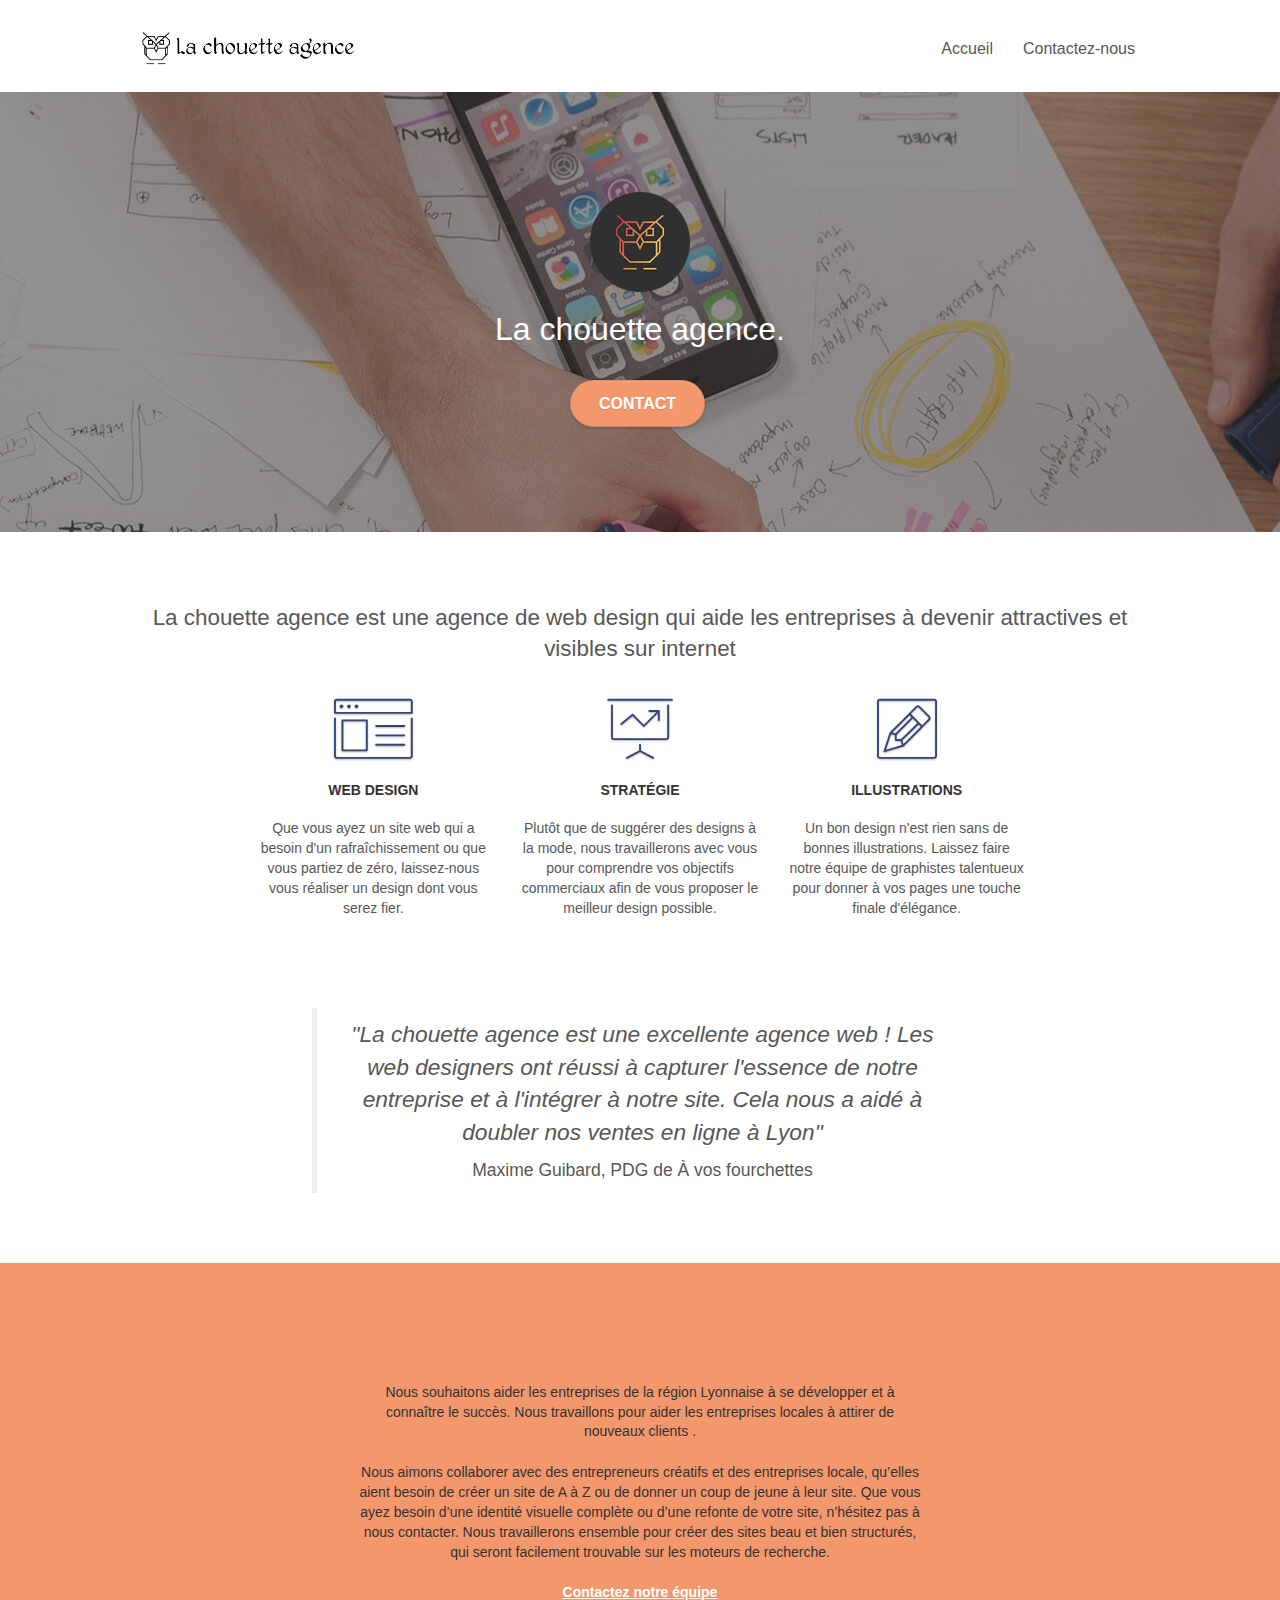
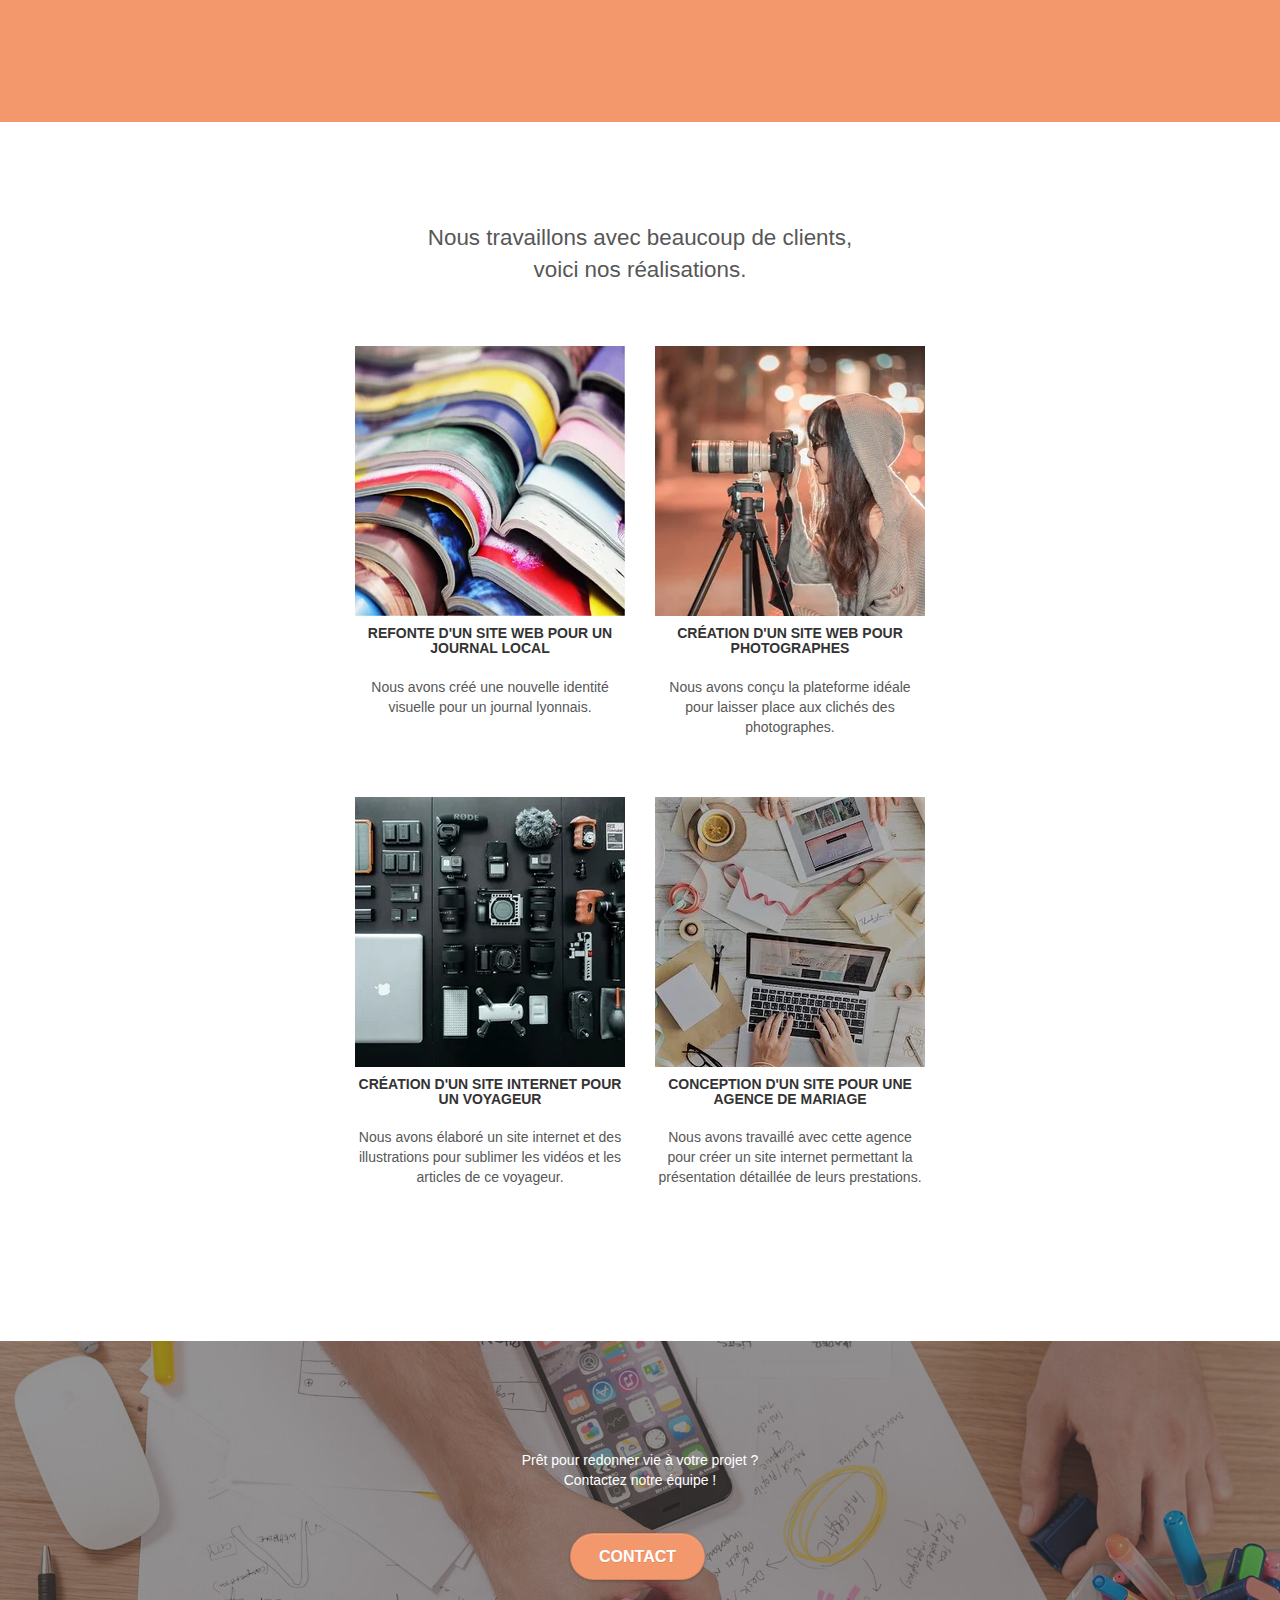
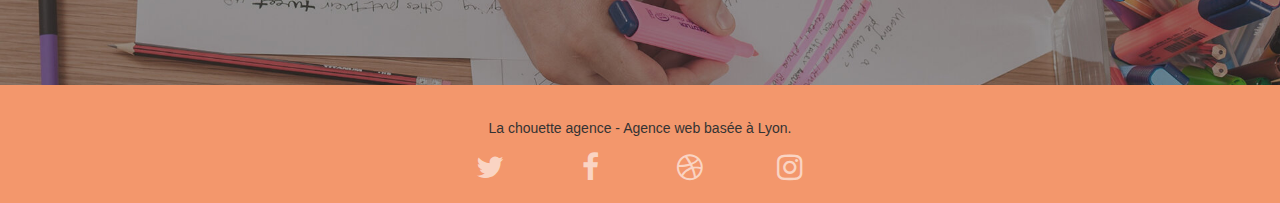
<file: index.html>
<!doctype html>
<html lang="fr">
<head>
	<meta charset="utf-8">
	
	<title>La Chouette Agence - Entreprise de webdesign à Lyon</title> 

	<meta name="robots" content="index, follow">
    <meta name="description" content="Entreprise de webdesign située à Lyon, la Chouette Agence est là pour vous aider à réalise le design de votre site web">
	<meta name="viewport" content="width=device-width, initial-scale=1.0, viewport-fit=cover">
	
	<link rel="canonical" href="https://edouardliron.github.io/la_chouette_agence_SEO" />
    <link rel="shortcut icon" type="image/png" href="favicon.png">
    
	<link rel="stylesheet" type="text/css" href="./css/bootstrap.min.css">
	<link rel="stylesheet" type="text/css" href="style.css">
	<link rel="stylesheet" type="text/css" href="./css/font-awesome.min.css">
	<link rel="stylesheet" type="text/css" href="./css/et-line.min.css">

	<!--Liens de réseaux de sociaux exemple avec Facebook-->
	<meta property="og:title" content="La Chouette Agence - Entreprise de webdesign à Lyon" />
	<meta property="og:url" content="https://edouardliron.github.io/la_chouette_agence_SEO/index.html" />
	<meta property="og:image" content="img/la-chouette-agence.png" />
	<meta property="og:description" content="Entreprise de webdesign située à Lyon, la Chouette Agence est là pour vous aider à réalise le design de votre site web" />
	<meta property="og:site_name" content="La Chouette Agence" />
	<meta property="og:type" content="website" />
	
    
	<script src="./js/jquery-2.1.0.min.js" defer></script>
	<script src="./js/bootstrap.min.js" defer></script>
	<script src="./js/blocs.min.js" defer></script>
	<script src="./js/jquery.touchSwipe.min.js" defer></script>
	<script src="./js/gmaps.min.js" defer></script>

<!-- Analytics -->
<!-- Analytics END -->
</head>
<body>
<!-- Principal conteneur -->
<div class="page-container">  
<!-- bloc-0 -->
<header class="bloc bgc-white l-bloc " id="bloc-0">
	<div class="container bloc-sm">
		<nav class="navbar row">
			<div class="navbar-header">
				  <a class="navbar-brand" href="index.html"><img src="img/la-chouette-agence.png" title="La Chouette Agence - Entreprise de webdesign à Lyon" height="40" /></a>
				<button id="nav-toggle" type="button" class="ui-navbar-toggle navbar-toggle" data-toggle="collapse" data-target=".navbar-1">
					<span class="sr-only">Toggle navigation</span><span class="icon-bar"></span><span class="icon-bar"></span><span class="icon-bar"></span>
				</button>
			</div>
			<div class="collapse navbar-collapse navbar-1 special-dropdown-nav">
				<ul class="site-navigation nav navbar-nav">
					<li>
						<a href="index.html" title="Accueil de la chouette agence">Accueil</a>
					</li>
					<li>
						<a href="contact-webdesign.html" title="Formulaire de contact de la chouette agence">Contactez-nous</a>
					</li>
				</ul>
			</div>
		</nav>
	</div>
</header>
<!-- bloc-0 END -->
<!-- bloc-1-presentation -->
<nav class="bloc bgc-dark-slate-blue bg-banniere d-bloc bg-t-edge bloc-bg-texture texture-paper b-parallax" id="bloc-1-hero">
	<div class="container bloc-lg">
		<div class="row tight-width-whitespace">
			<div class="col-sm-12">
				<img src="img/logo.png" class="center-block image-resize-mode" width="100" title="La chouette agence logo" />
				<h1 class="text-center hero-bloc-text tc-white ">
					La chouette agence.
				</h1>
				<div class="text-center">
					<a href="contact-webdesign.html" class="btn btn-lg btn-clean btn-rd cta-hero btn-atomic-tangerine" title="Formulaire de contact de la chouette agence" id="cta-hero">Contact</a>
				</div>
			</div>
		</div>
	</div>
</nav>
<!-- bloc-1-presentation END -->
<!-- bloc-2-services -->
<main class="bloc bgc-white l-bloc" id="bloc-2-services">
	<div class="container bloc-md">
		<section class="row">
			<div class="col-sm-12 text-center">
				<h2 class="text-picture">La chouette agence est une agence de web design qui aide les entreprises à devenir attractives et visibles sur internet</h2>
			</div>
		</section>
		<section class="row voffset-lg med-width-whitespace">
			<div class="col-sm-4">
				<div class="text-center">
					<span class="et-icon-browser sm-shadow icon-dark-slate-blue icons icon-lg"></span>
				</div>
				<h3 class="mg-md text-center">
					Web design
				</h3>
				<p class="text-center ">
					Que vous ayez un site web qui a besoin d'un rafraîchissement ou que vous partiez de zéro, laissez-nous vous réaliser un design dont vous serez fier.
				</p>
			</div>
			<div class="col-sm-4">
				<div class="text-center">
					<span class="et-icon-presentation sm-shadow icon-dark-slate-blue icons icon-lg"></span>
				</div>
				<h3 class="mg-md text-center">
					Stratégie
				</h3>
				<p class="text-center ">
					Plutôt que de suggérer des designs à la mode, nous travaillerons avec vous pour comprendre vos objectifs commerciaux afin de vous proposer le meilleur design possible.<br>
				</p>
			</div>
			<div class="col-sm-4">
				<div class="text-center">
					<span class="et-icon-edit sm-shadow icon-dark-slate-blue icons icon-lg"></span>
				</div>
				<h3 class="mg-md text-center">
					Illustrations
				</h3>
				<p class="text-center">
					Un bon design n'est rien sans de bonnes illustrations. Laissez faire notre équipe de graphistes talentueux pour donner à vos pages une touche finale d'élégance.
				</p>
			</div>
		</section>
		<div class="row voffset-lg voffset">
			<div class="col-xs-12 col-md-8 col-md-offset-2 text-center">
					<blockquote>
						<p class="citation">"La chouette agence est une excellente agence web ! Les web designers ont réussi à capturer l'essence de notre entreprise et à l'intégrer à notre site. Cela nous a aidé à doubler nos ventes en ligne à Lyon"</p>
						<p class="citation-name">Maxime Guibard, PDG de À vos fourchettes</p>
					</blockquote>
			</div>
		</div>
	</div>
</main>
<!-- bloc-2-services END -->
<!-- bloc-3-what-i-do -->
<section class="bloc tc-white bgc-atomic-tangerine bg-presentation d-bloc bloc-bg-texture texture-paper b-parallax" id="bloc-3-what-i-do">
	<div class="container bloc-lg">
		<div class="row tight-width-whitespace orange-background">
			<div class="col-sm-12">
				<h2 class="mg-md text-center contrast">
					Nous souhaitons aider les entreprises de la région Lyonnaise à se développer et à connaître le succès. Nous travaillons pour aider les entreprises locales à attirer de nouveaux clients .<br>
				</h2>
				<p class="text-center contrast">
					Nous aimons collaborer avec des entrepreneurs créatifs et des entreprises locale, qu’elles aient besoin de créer un site de A à Z ou de donner un coup de jeune à leur site. Que vous ayez besoin d’une identité visuelle complète ou d’une refonte de votre site, n’hésitez pas à nous contacter. Nous travaillerons ensemble pour créer des sites beau et bien structurés, qui seront facilement trouvable sur les moteurs de recherche. <br><br><a class="ltc-white bold-link" href="contact-webdesign.html" title="Contactez-Nous!">Contactez notre équipe</a><br>
				</p>
			</div>
		</div>
	</div>
</section>
<!-- bloc-3-what-i-do END -->
<!-- bloc-4-portfolio -->
<section class="bloc bgc-white bg-lines-h2-bg bg-repeat l-bloc" id="bloc-4-portfolio">
	<div class="container bloc-lg">
		<div class="row">
			<div class="col-sm-12 text-center">
				<p class="text-picture">Nous travaillons avec beaucoup de clients,<br /> 
					voici nos réalisations.
				</p>
			</div>
		</div>
		<div class="row tight-width-whitespace portfolio-row">
			<div class="col-sm-6">
				<a href="#" data-lightbox="img/1.webp" data-gallery-id="gallery-1" data-caption="Refonte d'un site web pour un journal local" data-frame="snapshot-lb"><img src="img/1.webp" alt="Site Web pour un journal local" title="Site Web pour un journal local" class="img-responsive portfolio-thumb" /></a>
				<h3 class="mg-md text-center">
					Refonte d'un site web pour un journal local
				</h3>
				<p class="text-center">
					Nous avons créé une nouvelle identité visuelle pour un journal lyonnais.
				</p>
			</div>
			<div class="col-sm-6">
				<a href="#" data-lightbox="img/2.webp" data-gallery-id="gallery-1" data-caption="Création d'un site web pour photographes" data-frame="snapshot-lb"><img src="img/2.webp" class="img-responsive portfolio-thumb" alt="Création d'un site web pour photographes" title="Création d'un site web pour photographes" /></a>
				<h3 class="mg-md text-center">
					Création d'un site web pour photographes
				</h3>
				<p class="text-center">
					Nous avons conçu la plateforme idéale pour laisser place aux clichés des photographes.
				</p>
			</div>
		</div>
		<div class="row tight-width-whitespace portfolio-row">
			<div class="col-sm-6">
				<a href="#" data-lightbox="img/3.webp" data-gallery-id="gallery-1" data-caption="Création d'un site internet pour un voyageur" data-frame="snapshot-lb"><img src="img/3.webp" class="img-responsive portfolio-thumb" alt="Création d'un site web pour voyageur" title="Création d'un site web pour voyageur" /></a>
				<h3 class="mg-md text-center">
					Création d'un site internet pour un voyageur
				</h3>
				<p class="text-center">
					Nous avons élaboré un site internet et des illustrations pour sublimer les vidéos et les articles de ce voyageur.
				</p>
			</div>
			<div class="col-sm-6">
				<a href="#" data-lightbox="img/4.webp" data-gallery-id="gallery-1" data-caption="Conception d'un site pour une agence de mariage" data-frame="snapshot-lb"><img src="img/4.webp" class="img-responsive portfolio-thumb" alt="Création d'un site web pour agence de mariage" title="Création d'un site web pour agence de mariage" /></a>
				<h3 class="mg-md text-center">
					Conception d'un site pour une agence de mariage
				</h3>
				<p class="text-center">
					Nous avons travaillé avec cette agence pour créer un site internet permettant la présentation détaillée de leurs prestations.
				</p>
			</div>
		</div>
	</div>
</section>
<!-- bloc-4-portfolio END -->
<!-- bloc-5-cta -->
<nav class="bloc bgc-dark-slate-blue bg-banniere d-bloc bloc-bg-texture texture-paper" id="bloc-5-cta">
	<div class="container bloc-lg">
		<div class="row">
			<h2 class="mg-md text-center tc-white">
				Prêt pour redonner vie à votre projet ?<br />Contactez notre équipe !
			</h2>
			<div class="col-sm-12 text-center">
				<a href="contact-webdesign.html" class="btn btn-atomic-tangerine btn-clean btn-rd btn-lg cta-hero" title="Contactez-Nous">Contact</a>
			</div>
		</div>
	</div>
</nav>
<!-- bloc-5-cta END -->
<!-- Footer - bloc-8 -->
<footer class="bloc bgc-atomic-tangerine d-bloc" id="bloc-8">
	<div class="container bloc-sm">
		<div class="row">
			<div class="col-sm-12">
				<h2 class="text-center contrast h2-type">
					La chouette agence - Agence web basée à Lyon.
				</h2>
				<div class="row row-no-gutters social">
					<div class="col-sm-3">
						<div class="text-center">
							<a class="social" href="index.html" title="twitter"><span class="fa fa-twitter icon-md"></span></a>
						</div>
					</div>
					<div class="col-sm-3">
						<div class="text-center">
							<a class="social" href="index.html" title="Facebook"><span class="fa fa-facebook icon-md"></span></a>
						</div>
					</div>
					<div class="col-sm-3">
						<div class="text-center">
							<a class="social" href="index.html" title="Dribble"><span class="fa fa-dribbble icon-md"></span></a>
						</div>
					</div>
					<div class="col-sm-3">
						<div class="text-center">
							<a class="social" href="index.html" title="Instagram"><span class="fa fa-instagram icon-md"></span></a>
						</div>
					</div>					
				</div>
			</div>
		</div>
	</div>
</footer>
<!-- Footer - bloc-8 END -->
</div>
<!-- Principal conteneur END -->
</body>
</html>
</file>
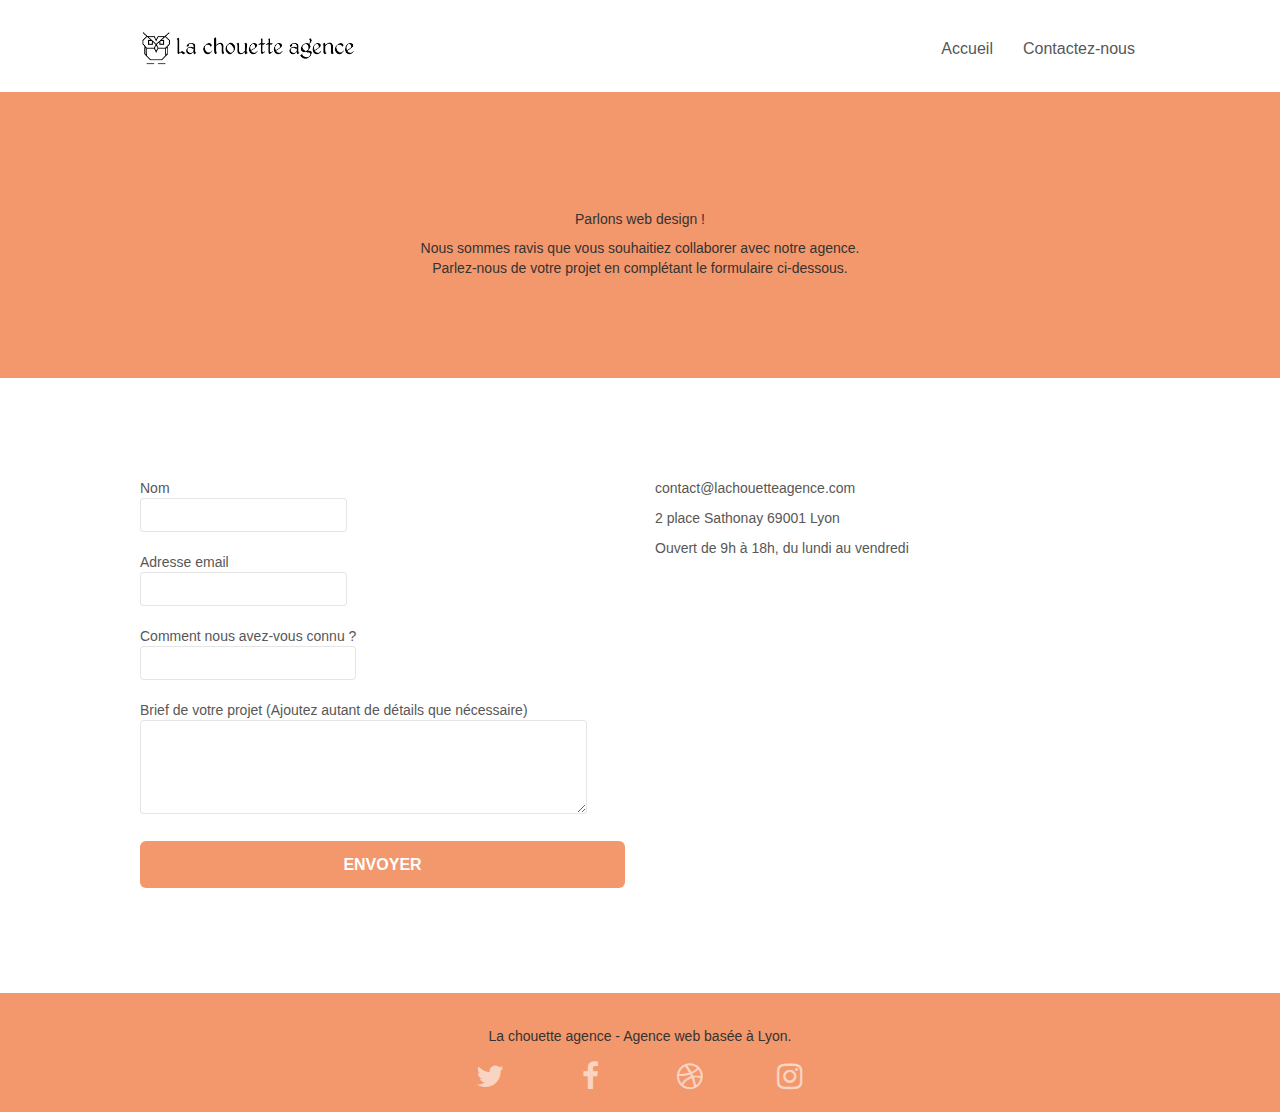
<file: contact-webdesign.html>
<!doctype html>
<html lang="fr">
<head>
	<meta charset="utf-8">
	
	<title>Formulaire de contact La Chouette Agence à Lyon</title>

	<meta name="robots" content="index, follow">
	<meta name="description" content="Pour garder un contact permanent avec notre équipe de la Chouette Agence à Lyon">
	<meta name="viewport" content="width=device-width, initial-scale=1.0, viewport-fit=cover">
	
	<link rel="canonical" href="https://edouardliron.github.io/la_chouette_agence_SEO/contact-webdesign.html">
    <link rel="shortcut icon" type="image/png" href="favicon.png">
    
	<link rel="stylesheet" type="text/css" href="./css/bootstrap.min.css">
	<link rel="stylesheet" type="text/css" href="style.min.css">
	<link rel="stylesheet" type="text/css" href="./css/font-awesome.min.css">
	<link rel="stylesheet" type="text/css" href="./css/et-line.min.css">

	<!--Liens de réseaux de sociaux exemple avec Facebook-->
	<meta property="og:title" content="La Chouette Agence - Entreprise de webdesign à Lyon" />
	<meta property="og:url" content="https://edouardliron.github.io/la_chouette_agence_SEO/contact-webdesign.html" />
	<meta property="og:image" content="img/la-chouette-agence.png" />
	<meta property="og:description" content="Entreprise de webdesign située à Lyon, la Chouette Agence est là pour vous aider à réalise le design de votre site web" />
	<meta property="og:site_name" content="La Chouette Agence" />
	<meta property="og:type" content="website" />

	<script src="./js/jquery-2.1.0.min.js" defer></script>
	<script src="./js/bootstrap.min.js" defer></script>
	<script src="./js/blocs.min.js" defer></script>
	<script src="./js/jqBootstrapValidation.js" defer></script>
	<script src="./js/formHandler.js" defer></script>

<!-- Analytics -->
<!-- Analytics END -->
</head>
<body>
<!-- Principal conteneur -->
<div class="page-container">  
<!-- bloc-0 -->
<header class="bloc bgc-white l-bloc " id="bloc-0">
	<div class="container bloc-sm">
		<nav class="navbar row">
			<div class="navbar-header">
				  <a class="navbar-brand" href="index.html"><img src="img/la-chouette-agence.png" alt="paris web design logo agence web meilleure agence" height="40" /></a>
				<button id="nav-toggle" type="button" class="ui-navbar-toggle navbar-toggle" data-toggle="collapse" data-target=".navbar-1">
					<span class="sr-only">Toggle navigation</span><span class="icon-bar"></span><span class="icon-bar"></span><span class="icon-bar"></span>
				</button>
			</div>
			<div class="collapse navbar-collapse navbar-1 special-dropdown-nav">
				<ul class="site-navigation nav navbar-nav">
					<li>
						<a href="index.html" title="Formulaire de contact de la chouette agence">Accueil</a>
					</li>
					<li>
						<a href="contact-webdesign.html" title="Formulaire de contact de la chouette agence">Contactez-nous</a>
					</li>
				</ul>
			</div>
		</nav>
	</div>
</header>
<!-- bloc-0 END -->
<!-- bloc-6 -->
<main class="bloc bg-dots-bg bg-repeat bgc-atomic-tangerine d-bloc bloc-bg-texture texture-paper" id="bloc-6">
	<div class="container bloc-lg">
		<div class="row">
			<div class="col-sm-12">
				<h1 class="text-center hero-bloc-text contrast">
					Parlons web design !
				</h1>
				<p class="text-center mg-lg tight-width-whitespace contrast">
					Nous sommes ravis que vous souhaitiez collaborer avec notre agence.<br>
					Parlez-nous de votre projet en complétant le formulaire ci-dessous.
				</p>
			</div>
		</div>
	</div>
</main>
<!-- bloc-6 END -->
<!-- bloc-7 -->
<div class="bloc bgc-white l-bloc" id="bloc-7">
	<div class="container bloc-lg">
		<div class="row">
			<div class="col-sm-6">
				<form id="form_1" novalidate success-msg="Your message has been sent." fail-msg="Sorry it seems that our mail server is not responding, Sorry for the inconvenience!">
					<div class="form-group">
						<label>
							Nom
							<input id="name" class="form-control" title="Ici entrer votre nom" required />
						</label>
					</div>
					<div class="form-group">
						<label>
							Adresse email
							<input id="email" class="form-control" type="email" title="Ici entre votre adresse email" required />
						</label>
					</div>
					<div class="form-group">
						<label>
							Comment nous avez-vous connu ?
							<input class="form-control" type="email" title="Comment avez-vous connu notre agence ?" required id="input_504" />
						</label>
					</div>
					<div class="form-group">
						<label>
							Brief de votre projet (Ajoutez autant de détails que nécessaire)<br>
							<textarea id="message" class="form-control" rows="4" cols="50" title="Merci de nous expliquer votre projet" required></textarea>
						</label>
					</div> 
					<button class="bloc-button btn btn-lg btn-block cta-hero btn-atomic-tangerine" type="submit" title="Envoyer">
						Envoyer
					</button>
				</form>
			</div>
			<div class="col-sm-6">
				<p>contact@lachouetteagence.com</p>
				<p>2 place Sathonay 69001 Lyon</p>
				<p>Ouvert de 9h à 18h, du lundi au vendredi</p>
				</p>
			</div>
		</div>
	</div>
</div>
<!-- bloc-7 END -->
<!-- ScrollToTop Button -->
<a class="bloc-button btn btn-d scrollToTop" onclick="scrollToTarget('1')"><span class="fa fa-chevron-up"></span></a>
<!-- ScrollToTop Button END-->
<!-- Footer - bloc-8 -->
<footer class="bloc bgc-atomic-tangerine d-bloc" id="bloc-8">
	<div class="container bloc-sm">
		<div class="row">
			<div class="col-sm-12">
				<h2 class="text-center contrast h2-type">
					La chouette agence - Agence web basée à Lyon.<br>
				</h2>
				<div class="row row-no-gutters social">
					<div class="col-sm-3">
						<div class="text-center">
							<a class="social" href="index.html" title="Twitter"><span class="fa fa-twitter icon-md"></span></a>
						</div>
					</div>
					<div class="col-sm-3">
						<div class="text-center">
							<a class="social" href="index.html" title="Facebook"><span class="fa fa-facebook icon-md"></span></a>
						</div>
					</div>
					<div class="col-sm-3">
						<div class="text-center">
							<a class="social" href="index.html" title="Dribble"><span class="fa fa-dribbble icon-md"></span></a>
						</div>
					</div>
					<div class="col-sm-3">
						<div class="text-center">
							<a class="social" href="index.html" title="Instagram"><span class="fa fa-instagram icon-md"></span></a>
						</div>
					</div>
				</div>
			</div>
		</div>
	</div>
</footer>
<!-- Footer - bloc-8 END -->
</div>
<!-- Principal conteneur END -->
</body>
</html>
</file>
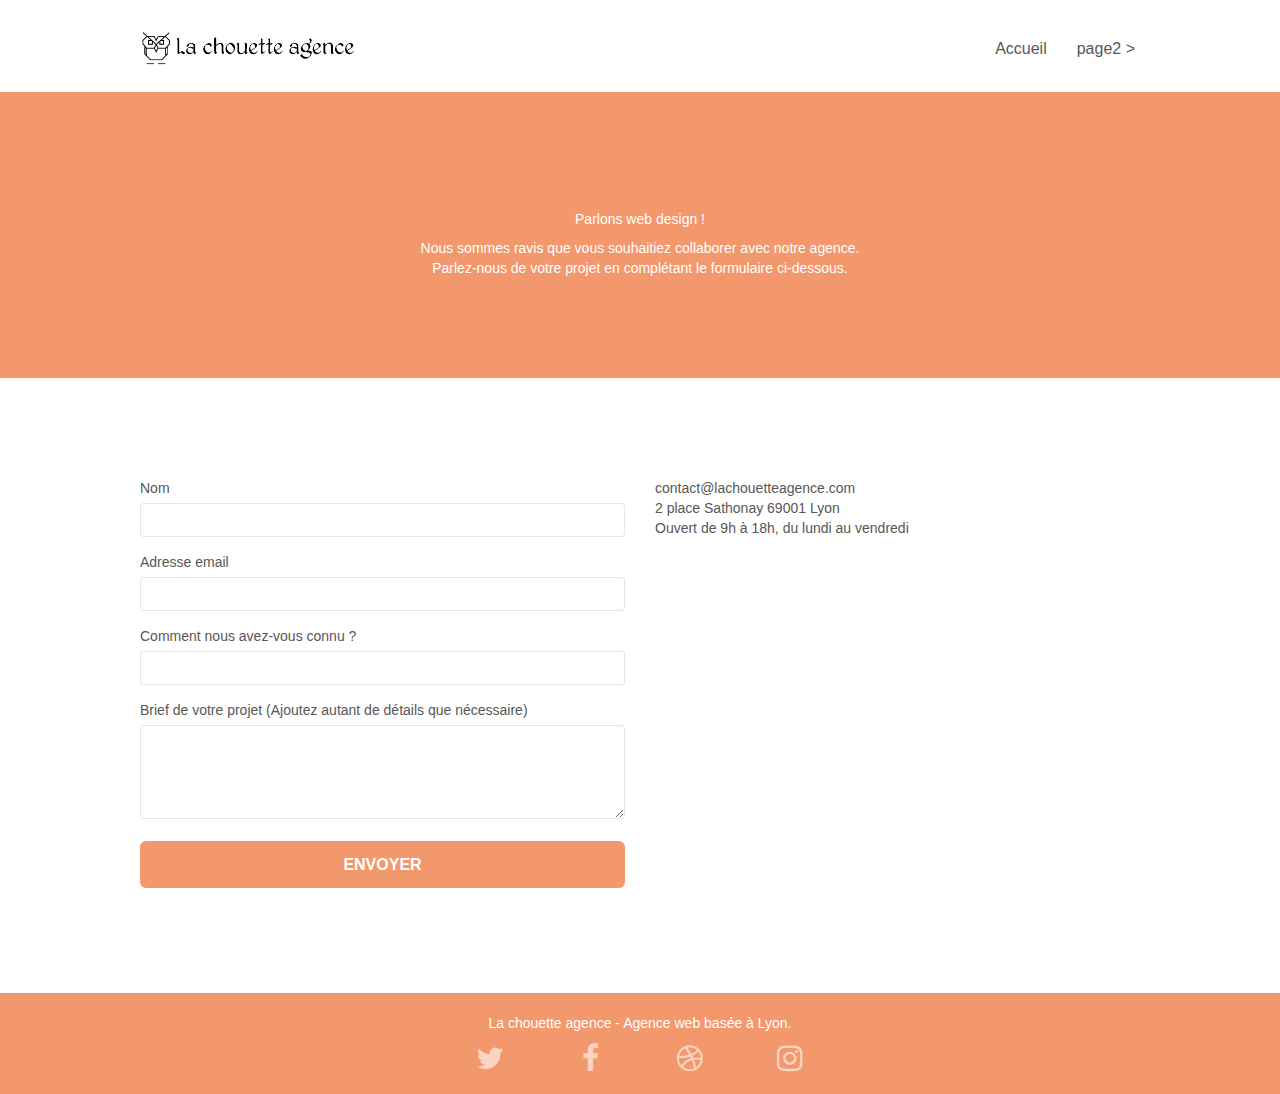
<file: page2.html>
<!doctype html>
<html lang="Default">
<head>
    <meta charset="utf-8">
    <meta name="keywords" content="">
    <meta name="description" content="">
    <meta name="viewport" content="width=device-width, initial-scale=1.0, viewport-fit=cover">
    <link rel="shortcut icon" type="image/png" href="favicon.jpg">
    
	<link rel="stylesheet" type="text/css" href="./css/bootstrap.min.css">
	<link rel="stylesheet" type="text/css" href="style.css">
	<link rel="stylesheet" type="text/css" href="./css/font-awesome.min.css">
	<link rel="stylesheet" type="text/css" href="./css/et-line.min.css">
	
    
	<script src="./js/jquery-2.1.0.min.js"></script>
	<script src="./js/bootstrap.min.js"></script>
	<script src="./js/blocs.min.js"></script>
	<script src="./js/jqBootstrapValidation.js"></script>
	<script src="./js/formHandler.js"></script>
    <title>page2</title><!--modifier la balise title ici présente-->

    
<!-- Analytics -->
 
<!-- Analytics END -->
    
</head>
<body>
<!-- Principal conteneur -->
<div class="page-container">  
<!-- bloc-0 -->
<header class="bloc bgc-white l-bloc " id="bloc-0">
	<div class="container bloc-sm">
		<nav class="navbar row">
			<div class="navbar-header">
				<a class="navbar-brand" href="index.html"><img src="img/la-chouette-agence.png" alt="atlanta web design logo" height="40" /></a>
				<button id="nav-toggle" type="button" class="ui-navbar-toggle navbar-toggle" data-toggle="collapse" data-target=".navbar-1">
					<span class="sr-only">Toggle navigation</span><span class="icon-bar"></span><span class="icon-bar"></span><span class="icon-bar"></span>
				</button>
			</div>
			<div class="collapse navbar-collapse navbar-1 special-dropdown-nav">
				<ul class="site-navigation nav navbar-nav">
					<li>
						<a href="index.html">Accueil</a>
					</li>
					<li>
					</li>
					<li>
						<a href="page2.html">page2 &gt;</a>
					</li>
				</ul>
			</div>
		</nav>
	</div>
</header>
<!-- bloc-0 END -->
<!-- bloc-6 -->
<main class="bloc bg-dots-bg bg-repeat bgc-atomic-tangerine d-bloc bloc-bg-texture texture-paper" id="bloc-6">
	<div class="container bloc-lg">
		<div class="row">
			<div class="col-sm-12">
				<h1 class="text-center hero-bloc-text tc-white">
					Parlons web design !
				</h1>
				<p class="text-center mg-lg tc-white tight-width-whitespace">
					Nous sommes ravis que vous souhaitiez collaborer avec notre agence.<br>
					Parlez-nous de votre projet en complétant le formulaire ci-dessous.
				</p>
			</div>
		</div>
	</div>
</main>
<!-- bloc-6 END -->
<!-- bloc-7 -->
<div class="bloc bgc-white l-bloc" id="bloc-7">
	<div class="container bloc-lg">
		<div class="row">
			<div class="col-sm-6">
				<form id="form_1" novalidate success-msg="Your message has been sent." fail-msg="Sorry it seems that our mail server is not responding, Sorry for the inconvenience!">
					<div class="form-group">
						<label>
							Nom
						</label>
						<input id="name" class="form-control" required />
					</div>
					<div class="form-group">
						<label>
							Adresse email
						</label>
						<input id="email" class="form-control" type="email" required />
					</div>
					<div class="form-group">
						<label>
							Comment nous avez-vous connu ?
						</label>
						<input class="form-control" type="email" required id="input_504" />
					</div>
					<div class="form-group">
						<label>
							Brief de votre projet (Ajoutez autant de détails que nécessaire)<br>
						</label><textarea id="message" class="form-control" rows="4" cols="50" required></textarea>
					</div> 
					<button class="bloc-button btn btn-lg btn-block cta-hero btn-atomic-tangerine" type="submit">
						Envoyer
					</button>
				</form>
			</div>
			<div class="col-sm-6">
				<p>
					contact@lachouetteagence.com<br>2 place Sathonay 69001 Lyon<br>Ouvert de 9h à 18h, du lundi au vendredi<br><!--Modifier ici en placement des paragraphes par catégories-->
				</p>
			</div>
		</div>
	</div>
</div>
<!-- bloc-7 END -->
<!-- ScrollToTop Button -->
<a class="bloc-button btn btn-d scrollToTop" onclick="scrollToTarget('1')"><span class="fa fa-chevron-up"></span></a>
<!-- ScrollToTop Button END-->
<!-- Footer - bloc-8 -->
<footer class="bloc bgc-atomic-tangerine d-bloc" id="bloc-8">
	<div class="container bloc-sm">
		<div class="row">
			<div class="col-sm-12">
				<p class="text-center white">
					La chouette agence - Agence web basée à Lyon.<br>
				</p>
				<div class="row row-no-gutters social">
					<div class="col-sm-3">
						<div class="text-center">
							<a class="social" href="index.html"><span class="fa fa-twitter icon-md"></span></a>
						</div>
					</div>
					<div class="col-sm-3">
						<div class="text-center">
							<a class="social" href="index.html"><span class="fa fa-facebook icon-md"></span></a>
						</div>
					</div>
					<div class="col-sm-3">
						<div class="text-center">
							<a class="social" href="index.html"><span class="fa fa-dribbble icon-md"></span></a>
						</div>
					</div>
					<div class="col-sm-3">
						<div class="text-center">
							<a class="social" href="index.html"><span class="fa fa-instagram icon-md"></span></a>
						</div>
					</div>
				</div>
			</div>
		</div>
	</div>
</footer>
<!-- Footer - bloc-8 END -->
</div>
<!-- Principal conteneur END -->
</body>
</html>
</file>
<file: style.css>
body{margin:0;padding:0;background:#FFF;overflow-x:hidden;-webkit-font-smoothing:antialiased;-moz-osx-font-smoothing:grayscale;}
a,
button{transition:all .3s ease-in-out;outline:none!important;}
a:hover{text-decoration:none;cursor:pointer;}
#page-loading-blocs-notifaction{position:fixed;top:0;bottom:0;width:100%;z-index:100000;background:#FFFFFF url("img/pageload-spinner.gif") no-repeat center center;}
.bloc{width:100%;clear:both;background:50% 50% no-repeat;padding:0 50px;-webkit-background-size:cover;-moz-background-size:cover;-o-background-size:cover;background-size:cover;position:relative;}
.bloc .container{padding-left:0;padding-right:0;}
.bloc-lg{padding:100px 50px;}
.bloc-md{padding:50px;}
.bloc-sm{padding:20px 50px;}
.bg-center,
.bg-l-edge,
.bg-r-edge,
.bg-t-edge,
.bg-b-edge,
.bg-tl-edge,
.bg-bl-edge,
.bg-tr-edge,
.bg-br-edge,
.bg-repeat{-webkit-background-size:auto!important;-moz-background-size:auto!important;-o-background-size:auto!important;background-size:auto!important;}
.bg-repeat{background:repeat;}
.bg-t-edge{background:top no-repeat;}
.bloc-bg-texture::before{content:"";background-size:2px 2px;position:absolute;top:0;bottom:0;left:0;right:0;}
.b-parallax{background-attachment:fixed;}
.d-bloc{color:rgba(255, 255, 255, .7);}
.d-bloc button:hover{color:rgba(255, 255, 255, .9);}
.d-bloc .icon-round,
.d-bloc .icon-square,
.d-bloc .icon-rounded,
.d-bloc .icon-semi-rounded-a,
.d-bloc .icon-semi-rounded-b{border-color:rgba(255, 255, 255, .9);}
.d-bloc .divider-h span{border-color:rgba(255, 255, 255, .2);}
.d-bloc .a-btn,
.d-bloc .navbar a,
.d-bloc .navbar-brand,
.d-bloc a .icon-sm,
.d-bloc a .icon-md,
.d-bloc a .icon-lg,
.d-bloc a .icon-xl,
.d-bloc h1 a,
.d-bloc h2 a,
.d-bloc h3 a,
.d-bloc h4 a,
.d-bloc h5 a,
.d-bloc h6 a,
.d-bloc p a{color:rgba(255, 255, 255, .6);}
.d-bloc .a-btn:hover,
.d-bloc .navbar a:hover,
.d-bloc .navbar-brand:hover,
.d-bloc a:hover .icon-sm,
.d-bloc a:hover .icon-md,
.d-bloc a:hover .icon-lg,
.d-bloc a:hover .icon-xl,
.d-bloc h1 a:hover,
.d-bloc h2 a:hover,
.d-bloc h3 a:hover,
.d-bloc h4 a:hover,
.d-bloc h5 a:hover,
.d-bloc h6 a:hover,
.d-bloc p a:hover{color:rgba(255, 255, 255, 1);}
.d-bloc .navbar-toggle .icon-bar{background:rgba(255, 255, 255, 1);}
.d-bloc .btn-wire,
.d-bloc .btn-wire:hover{color:rgba(255, 255, 255, 1);border-color:rgba(255, 255, 255, 1);}
.d-bloc .panel{color:rgba(0, 0, 0, .5);}
.d-bloc .panel button:hover{color:rgba(0, 0, 0, .7);}
.d-bloc .panel icon{border-color:rgba(0, 0, 0, .7);}
.d-bloc .panel .divider-h span{border-color:rgba(0, 0, 0, .1);}
.d-bloc .panel .a-btn{color:rgba(0, 0, 0, .6);}
.d-bloc .panel .a-btn:hover{color:rgba(0, 0, 0, 1);}
.d-bloc .panel .btn-wire,
.d-bloc .panel .btn-wire:hover{color:rgba(0, 0, 0, .7);border-color:rgba(0, 0, 0, .3);}
.d-bloc .panel,
.l-bloc{color:rgba(0, 0, 0, .5);}
.d-bloc .panel button:hover,
.l-bloc button:hover{color:rgba(0, 0, 0, .7);}
.l-bloc .icon-round,
.l-bloc .icon-square,
.l-bloc .icon-rounded,
.l-bloc .icon-semi-rounded-a,
.l-bloc .icon-semi-rounded-b{border-color:rgba(0, 0, 0, .7);}
.d-bloc .panel .divider-h span,
.l-bloc .divider-h span{border-color:rgba(0, 0, 0, .1);}
.d-bloc .panel .a-btn,
.l-bloc .a-btn,
.l-bloc .navbar a,
.l-bloc .navbar-brand,
.l-bloc a .icon-sm,
.l-bloc a .icon-md,
.l-bloc a .icon-lg,
.l-bloc a .icon-xl,
.l-bloc h1 a,
.l-bloc h2 a,
.l-bloc h3 a,
.l-bloc h4 a,
.l-bloc h5 a,
.l-bloc h6 a,
.l-bloc p a{color:rgba(0, 0, 0, .6);}
.d-bloc .panel .a-btn:hover,
.l-bloc .a-btn:hover,
.l-bloc .navbar a:hover,
.l-bloc .navbar-brand:hover,
.l-bloc a:hover .icon-sm,
.l-bloc a:hover .icon-md,
.l-bloc a:hover .icon-lg,
.l-bloc a:hover .icon-xl,
.l-bloc h1 a:hover,
.l-bloc h2 a:hover,
.l-bloc h3 a:hover,
.l-bloc h4 a:hover,
.l-bloc h5 a:hover,
.l-bloc h6 a:hover,
.l-bloc p a:hover{color:rgba(0, 0, 0, 1);}
.l-bloc .navbar-toggle .icon-bar{color:rgba(0, 0, 0, .6);}
.d-bloc .panel .btn-wire,
.d-bloc .panel .btn-wire:hover,
.l-bloc .btn-wire,
.l-bloc .btn-wire:hover{color:rgba(0, 0, 0, .7);border-color:rgba(0, 0, 0, .3);}
.voffset{margin-top:30px;}
.voffset-lg{margin-top:80px;}
.row-no-gutters{margin-right:0;margin-left:0;}
.row.row-no-gutters > [class^="col-"],
.row.row-no-gutters > [class*=" col-"]{padding-right:0;padding-left:0;}
#bloc-1-hero h1{font-size:32px;}
.navbar{margin-bottom:0;z-index:1;}
.navbar-brand{height:auto;padding:3px 15px;font-size:25px;font-weight:normal;font-weight:600;line-height:44px;}
.navbar-brand img{max-height:200px;margin:0 5px 0 0;display:inline;}
.navbar-brand img[src$=svg]{min-width:100px;}
.nav-center .navbar-brand img{margin:0;}
.navbar .nav{padding-top:2px;margin-right:-16px;float:right;z-index:1;}
.nav > li{float:left;margin-top:4px;font-size:16px;}
.navbar-nav .open .dropdown-menu > li > a{text-align:inherit;}
.nav > li a:hover,
.nav > li a:focus{background:transparent;}
.navbar-toggle{margin:10px 10px 0 0;border:0px;}
.navbar-toggle:hover{background:transparent!important;}
.navbar-toggle .icon-bar{background-color:rgba(0, 0, 0, .5);width:26px;}
.nav-invert .navbar .nav{float:left;}
.nav-invert .navbar-header,
.nav-invert .navbar-brand{float:right;position:relative;z-index:2;}
@media (min-width:768px){.site-navigation{position:absolute;top:50%;right:20px;transform:translate(0, -50%);-webkit-transform:translateY(-50%);}
.nav > li .dropdown-menu a,
.nav > li .dropdown-menu a:hover{color:#484848;}
.nav-invert .site-navigation{left:0;right:0;}
.nav-center{text-align:center;}
.nav-center .navbar-header{width:100%;}
.nav-center .navbar-header,
.nav-center .navbar-brand,
.nav-center .nav > li{float:none;display:inline-block;}
.nav-center .site-navigation{position:relative;width:100%;right:0;margin-right:0px;margin-top:20px;}
.nav-center.mini-nav .navbar-toggle{float:none;margin:10px auto 0;}
}
.nav > li > .dropdown a{background:none!important;display:block;padding:14px 15px;}
nav .caret{margin:0 5px;}
.dropdown-menu .dropdown-menu{top:-8px;left:100%;}
.dropdown-menu .dropmenu-flow-right{top:100%;left:0;margin-left:-1px;border-top-left-radius:0;border-top-right-radius:0;}
.dropdown-menu .dropdown span{border:4px solid black;border-top-color:transparent;border-right-color:transparent;border-bottom-color:transparent;margin:6px -5px 0 0!important;float:right;}
.mg-md{margin-top:10px;margin-bottom:20px;}
.mg-lg{margin-top:10px;margin-bottom:40px;}
.btn{margin:0 5px 5px 0;}
.btn.pull-right{margin:0 0 5px 5px;}
.btn-d,
.btn-d:hover,
.btn-d:focus{color:#FFF;background:rgba(0, 0, 0, .3);}
button{outline:none!important;}
.btn-rd{border-radius:40px;}
.btn-clean{border:1px solid rgba(0, 0, 0, .08);border-bottom-color:rgba(0, 0, 0, .1);text-shadow:0 1px 0 rgba(0, 0, 1, .1);box-shadow:0 1px 3px rgba(0, 0, 1, .25), inset 0 1px 0 0 rgba(255, 255, 255, .15);}
.icon-md{font-size:30px!important;}
.icon-lg{font-size:60px!important;}
.sm-shadow{text-shadow:0 1px 2px rgba(0, 0, 0, .3);}
.panel-sq,
.panel-sq .panel-heading,
.panel-sq .panel-footer{border-radius:0;}
.panel-rd{border-radius:30px;}
.panel-rd .panel-heading{border-radius:29px 29px 0 0;}
.panel-rd .panel-footer{border-radius:0 0 29px 29px;}
.form-control{border-color:rgba(0, 0, 0, .1);box-shadow:none;}
.scrollToTop{width:40px;height:40px;position:fixed;bottom:20px;right:20px;opacity:0;z-index:500;transition:all .3s ease-in-out;}
.scrollToTop span{margin-top:6px;}
.showScrollTop{font-size:14px;opacity:1;}
a[data-lightbox]{position:relative;display:block;text-align:center;}
a[data-lightbox]:hover::before{content:"+";font-family:"HelveticaNeue-Light", "Helvetica Neue Light", "Helvetica Neue", Helvetica, Arial;font-size:32px;width:50px;height:50px;margin-left:-25px;border-radius:50%;background:rgba(0, 0, 0, .6);color:#FFF;font-weight:100;z-index:1;position:absolute;top:50%;transform:translateY(-50%);-webkit-transform:translateY(-50%);}
a[data-lightbox]:hover img{opacity:0.6;-webkit-animation-fill-mode:none;animation-fill-mode:none;}
#lightbox-modal{display:flex;align-items:center;}
#lightbox-modal .modal-dialog{width:90%;max-width:900px;margin:0 auto 0;}
#lightbox-modal .modal-dialog img{max-height:90vh;margin:0 auto;}
.lightbox-caption{padding:20px;color:#FFF;background:rgba(0, 0, 0, .5);position:absolute;left:15px;right:15px;bottom:5px;}
.close-lightbox{color:#FFF;font-size:30px;position:absolute;top:20px;right:20px;z-index:20;background:rgba(0, 0, 0, .5);border:none;line-height:30px;padding:0 9px 5px;opacity:0.3;}
.close-lightbox:hover,
.next-lightbox:hover,
.prev-lightbox:hover{opacity:1.0;color:#FFF;}
.next-lightbox,
.prev-lightbox{font-size:20px;color:rgba(255, 255, 255, .9);background:rgba(0, 0, 0, .5);transition:all .2s ease-in-out;position:absolute;top:45%;z-index:1;opacity:0.4;}
.next-lightbox{padding:6px 8px 1px 13px;right:25px;}
.prev-lightbox{padding:6px 13px 1px 10px;left:25px;}
.snapshot-lb .modal-body{padding-bottom:45px;}
.snapshot-lb .lightbox-caption{padding:0;color:rgba(0, 0, 0, .5);background:none;}
h1,
h2,
h3,
h4,
h5,
h6,
p,
label,
.btn,
a{font-family:"helvetica";font-weight:400;color:#575757!important;}
.container{max-width:1000px;}
.hero-bloc-text{font-size:38px;}
.hero-bloc-text-sub{font-size:36px;}
.statement-bloc-text{line-height:26px;font-style:italic;font-size:20px;text-align:center;font-weight:lighter;max-width:520px;margin:auto auto auto auto;}
p{font-size:11px;}
.tight-width-whitespace{max-width:600px;margin:auto auto auto auto;}
.h1{font-size:20px;font-family:"Open Sans";}
.cta-hero{margin-top:22px;color:#FFFFFF!important;text-transform:uppercase;padding:12px 28px 12px 28px;font-size:16px;font-weight:700;}
.social{max-width:400px;margin:auto auto auto auto;}
h2{font-size:22px;line-height:1.4em;}
h3{font-size:15px;text-transform:uppercase;font-weight:700;color:#333333!important;}
.med-width-whitespace{max-width:800px;margin:auto auto auto auto;box-shadow:0px 0px 0px #000000;}
h1{color:#333333!important;}
h4{color:#333333!important;}
.icons{margin-bottom:14px;margin-top:24px;}
.white{color:#FFFFFF!important;}
.portfolio-thumb{margin-bottom:auto;}
.portfolio-row{margin-bottom:44px;margin-top:50px;}
.avatar{box-shadow:0px 4px 9px rgba(0, 0, 0, 0.3);}
.black-background{background-color:rgba(165, 147, 99, 0.7);padding:40px 40px 40px 40px;}
.bold-link{font-weight:900;text-decoration:underline!important;}
.bgc-white{background-color:#FFFFFF;}
.bgc-dark-slate-blue{background-color:#364577;}
.bgc-atomic-tangerine{background-color:#F3976C;}
.tc-white{color:#FFF!important;}
.btn-atomic-tangerine{background:#F3976C;color:#FFFFFF!important;}
.btn-atomic-tangerine:hover{background:#c27956!important;color:#FFFFFF!important;}
.ltc-white{color:#FFFFFF!important;}
.ltc-white:hover{color:#cccccc!important;}
.ltc-atomic-tangerine{color:#F3976C!important;}
.ltc-atomic-tangerine:hover{color:#c27956!important;}
.icon-dark-slate-blue{color:#364577!important;border-color:#364577!important;}
.bg-banniere{background-image:url("img/la-chouette-agence-banniere.jpg");}
.bg-presentation{background-image:url("img/image-de-presentation.jpg");}
@media (max-width:1024px){.bloc{padding-left:20px;padding-right:20px;}
.bloc.full-width-bloc,
.bloc-tile-2.full-width-bloc .container,
.bloc-tile-3.full-width-bloc .container,
.bloc-tile-4.full-width-bloc .container{padding-left:0;padding-right:0;}
}
@media (max-width:992px) and (min-width:768px){.navbar .nav{max-width:80%}
.nav-center.navbar .nav{max-width:100%}
}
@media only screen and (min-width:768px) and (max-width:1024px) and (orientation:landscape){.b-parallax{background-attachment:scroll;}
}
@media only screen and (min-width:1024px) and (max-width:1366px) and (-webkit-min-device-pixel-ratio:1.5){.b-parallax{background-attachment:scroll;}
}
@media (max-width:991px){.container{width:100%;}
.b-parallax{background-attachment:scroll;}
.page-container,
#hero-bloc{overflow-x:hidden;position:relative;}
.bloc-group,
.bloc-group .bloc{display:block;width:100%;}
.bloc-fill-screen .fill-bloc-top-edge,
.bloc-fill-screen .fill-bloc-bottom-edge{padding:0 20px;}
}
@media (max-width:767px){.page-container{overflow-x:hidden;position:relative;}
h1,
h2,
h3,
h4,
h5,
h6,
p,
#disqus_thread{padding-left:10px!important;padding-right:10px!important;}
.b-parallax{background-attachment:scroll;}
.navbar .nav{padding-top:0;border-top:1px solid rgba(0, 0, 0, .2);float:none!important;}
.navbar.row{margin-left:0;margin-right:0;}
.site-navigation{position:inherit;transform:none;-webkit-transform:none;-ms-transform:none;}
.nav > li{margin-top:0;border-bottom:1px solid rgba(0, 0, 0, .1);background:rgba(0, 0, 0, .05);text-align:left;padding-left:15px;width:100%;}
.nav > li:hover{background:rgba(0, 0, 0, .08);}
.dropdown .dropdown a .caret{float:none;margin:5px 0 0 10px!important;border:4px solid black;border-bottom-color:transparent;border-right-color:transparent;border-left-color:transparent;}
#hero-bloc .navbar .nav{background:rgba(0, 0, 0, .8);}
#hero-bloc .navbar .nav a{color:rgba(255, 255, 255, .6);}
.hero{padding:50px 0;}
.hero-nav{left:-1px;right:-1px;}
.navbar-collapse{padding:0;overflow-x:hidden;-webkit-box-shadow:none;box-shadow:none;}
.navbar-brand img{max-height:40px;width:auto;}
.nav-invert .navbar-header{float:none;width:100%;}
.nav-invert .navbar-toggle{float:left;margin-left:10px;}
.bloc{padding-left:0;padding-right:0;}
.bloc-xxl,
.bloc-xl,
.bloc-lg{padding:40px 0;}
.bloc-sm,
.bloc-md{padding-left:0;padding-right:0;}
.bloc-tile-2 .container,
.bloc-tile-3 .container,
.bloc-tile-4 .container,
.bloc-fill-screen .fill-bloc-top-edge,
.bloc-fill-screen .fill-bloc-bottom-edge{padding-left:0;padding-right:0;}
.a-block{padding:0 10px;}
.btn-dwn{display:none;}
.voffset{margin-top:5px;}
.voffset-md{margin-top:20px;}
.voffset-lg{margin-top:30px;}
form{padding:5px;}
.close-lightbox{display:inline-block;}
.blocsapp-device-iphone5{background-size:216px 425px;padding-top:60px;width:216px;height:425px;}
.blocsapp-device-iphone5 img{width:180px;height:320px;}
}
@media (max-width:400px){.bloc{padding-left:0;padding-right:0;}
}
@media (max-width:767px){.bloc-mob-center-text{text-align:center;}
}
.text-center{font-size:14px;}
p{font-size:1em;}
.text-picture{font-size:1.6em;}
.citation{font-size:1.3em;font-style:italic;color:#575757!important;}
.citation-name{font-size:1em;font-style:normal;color:#575757!important;}
.contrast{color:#333!important;}
.orange-background{background-color:#F3976C;padding-top:10px;padding-bottom:10px;}
.footer{width:100%;display:flex;flex-direction:column;justify-content:center;align-items:center;margin-top:1em;}
.h2-type{font-size:1em;margin-top:1em;margin-bottom:1em;}
.partner{font-weight:700;}
h1{font-size: 1.2em;}
</file>
<file: style.min.css>
body{margin:0;padding:0;background:#FFF;overflow-x:hidden;-webkit-font-smoothing:antialiased;-moz-osx-font-smoothing:grayscale}a,button{transition:all .3s ease-in-out;outline:none!important}a:hover{text-decoration:none;cursor:pointer}#page-loading-blocs-notifaction{position:fixed;top:0;bottom:0;width:100%;z-index:100000;background:#FFFFFF url("img/pageload-spinner.gif") no-repeat center center}.bloc{width:100%;clear:both;background:50% 50% no-repeat;padding:0 50px;-webkit-background-size:cover;-moz-background-size:cover;-o-background-size:cover;background-size:cover;position:relative}.bloc .container{padding-left:0;padding-right:0}.bloc-lg{padding:100px 50px}.bloc-md{padding:50px}.bloc-sm{padding:20px 50px}.bg-center,.bg-l-edge,.bg-r-edge,.bg-t-edge,.bg-b-edge,.bg-tl-edge,.bg-bl-edge,.bg-tr-edge,.bg-br-edge,.bg-repeat{-webkit-background-size:auto!important;-moz-background-size:auto!important;-o-background-size:auto!important;background-size:auto!important}.bg-repeat{background:repeat}.bg-t-edge{background:top no-repeat}.bloc-bg-texture::before{content:"";background-size:2px 2px;position:absolute;top:0;bottom:0;left:0;right:0}.b-parallax{background-attachment:fixed}.d-bloc{color:rgba(255,255,255,.7)}.d-bloc button:hover{color:rgba(255,255,255,.9)}.d-bloc .icon-round,.d-bloc .icon-square,.d-bloc .icon-rounded,.d-bloc .icon-semi-rounded-a,.d-bloc .icon-semi-rounded-b{border-color:rgba(255,255,255,.9)}.d-bloc .divider-h span{border-color:rgba(255,255,255,.2)}.d-bloc .a-btn,.d-bloc .navbar a,.d-bloc .navbar-brand,.d-bloc a .icon-sm,.d-bloc a .icon-md,.d-bloc a .icon-lg,.d-bloc a .icon-xl,.d-bloc h1 a,.d-bloc h2 a,.d-bloc h3 a,.d-bloc h4 a,.d-bloc h5 a,.d-bloc h6 a,.d-bloc p a{color:rgba(255,255,255,.6)}.d-bloc .a-btn:hover,.d-bloc .navbar a:hover,.d-bloc .navbar-brand:hover,.d-bloc a:hover .icon-sm,.d-bloc a:hover .icon-md,.d-bloc a:hover .icon-lg,.d-bloc a:hover .icon-xl,.d-bloc h1 a:hover,.d-bloc h2 a:hover,.d-bloc h3 a:hover,.d-bloc h4 a:hover,.d-bloc h5 a:hover,.d-bloc h6 a:hover,.d-bloc p a:hover{color:rgba(255,255,255,1)}.d-bloc .navbar-toggle .icon-bar{background:rgba(255,255,255,1)}.d-bloc .btn-wire,.d-bloc .btn-wire:hover{color:rgba(255,255,255,1);border-color:rgba(255,255,255,1)}.d-bloc .panel{color:rgba(0,0,0,.5)}.d-bloc .panel button:hover{color:rgba(0,0,0,.7)}.d-bloc .panel icon{border-color:rgba(0,0,0,.7)}.d-bloc .panel .divider-h span{border-color:rgba(0,0,0,.1)}.d-bloc .panel .a-btn{color:rgba(0,0,0,.6)}.d-bloc .panel .a-btn:hover{color:rgba(0,0,0,1)}.d-bloc .panel .btn-wire,.d-bloc .panel .btn-wire:hover{color:rgba(0,0,0,.7);border-color:rgba(0,0,0,.3)}.d-bloc .panel,.l-bloc{color:rgba(0,0,0,.5)}.d-bloc .panel button:hover,.l-bloc button:hover{color:rgba(0,0,0,.7)}.l-bloc .icon-round,.l-bloc .icon-square,.l-bloc .icon-rounded,.l-bloc .icon-semi-rounded-a,.l-bloc .icon-semi-rounded-b{border-color:rgba(0,0,0,.7)}.d-bloc .panel .divider-h span,.l-bloc .divider-h span{border-color:rgba(0,0,0,.1)}.d-bloc .panel .a-btn,.l-bloc .a-btn,.l-bloc .navbar a,.l-bloc .navbar-brand,.l-bloc a .icon-sm,.l-bloc a .icon-md,.l-bloc a .icon-lg,.l-bloc a .icon-xl,.l-bloc h1 a,.l-bloc h2 a,.l-bloc h3 a,.l-bloc h4 a,.l-bloc h5 a,.l-bloc h6 a,.l-bloc p a{color:rgba(0,0,0,.6)}.d-bloc .panel .a-btn:hover,.l-bloc .a-btn:hover,.l-bloc .navbar a:hover,.l-bloc .navbar-brand:hover,.l-bloc a:hover .icon-sm,.l-bloc a:hover .icon-md,.l-bloc a:hover .icon-lg,.l-bloc a:hover .icon-xl,.l-bloc h1 a:hover,.l-bloc h2 a:hover,.l-bloc h3 a:hover,.l-bloc h4 a:hover,.l-bloc h5 a:hover,.l-bloc h6 a:hover,.l-bloc p a:hover{color:rgba(0,0,0,1)}.l-bloc .navbar-toggle .icon-bar{color:rgba(0,0,0,.6)}.d-bloc .panel .btn-wire,.d-bloc .panel .btn-wire:hover,.l-bloc .btn-wire,.l-bloc .btn-wire:hover{color:rgba(0,0,0,.7);border-color:rgba(0,0,0,.3)}.voffset{margin-top:30px}.voffset-lg{margin-top:80px}.row-no-gutters{margin-right:0;margin-left:0}.row.row-no-gutters > [class^="col-"],.row.row-no-gutters > [class*=" col-"]{padding-right:0;padding-left:0}#bloc-1-hero h1{font-size:32px}.navbar{margin-bottom:0;z-index:1}.navbar-brand{height:auto;padding:3px 15px;font-size:25px;font-weight:normal;font-weight:600;line-height:44px}.navbar-brand img{max-height:200px;margin:0 5px 0 0;display:inline}.navbar-brand img[src$=svg]{min-width:100px}.nav-center .navbar-brand img{margin:0}.navbar .nav{padding-top:2px;margin-right:-16px;float:right;z-index:1}.nav > li{float:left;margin-top:4px;font-size:16px}.navbar-nav .open .dropdown-menu > li > a{text-align:inherit}.nav > li a:hover,.nav > li a:focus{background:transparent}.navbar-toggle{margin:10px 10px 0 0;border:0}.navbar-toggle:hover{background:transparent!important}.navbar-toggle .icon-bar{background-color:rgba(0,0,0,.5);width:26px}.nav-invert .navbar .nav{float:left}.nav-invert .navbar-header,.nav-invert .navbar-brand{float:right;position:relative;z-index:2}@media (min-width:768px){.site-navigation{position:absolute;top:50%;right:20px;transform:translate(0,-50%);-webkit-transform:translateY(-50%)}.nav > li .dropdown-menu a,.nav > li .dropdown-menu a:hover{color:#484848}.nav-invert .site-navigation{left:0;right:0}.nav-center{text-align:center}.nav-center .navbar-header{width:100%}.nav-center .navbar-header,.nav-center .navbar-brand,.nav-center .nav > li{float:none;display:inline-block}.nav-center .site-navigation{position:relative;width:100%;right:0;margin-right:0;margin-top:20px}.nav-center.mini-nav .navbar-toggle{float:none;margin:10px auto 0}}.nav > li > .dropdown a{background:none!important;display:block;padding:14px 15px}nav .caret{margin:0 5px}.dropdown-menu .dropdown-menu{top:-8px;left:100%}.dropdown-menu .dropmenu-flow-right{top:100%;left:0;margin-left:-1px;border-top-left-radius:0;border-top-right-radius:0}.dropdown-menu .dropdown span{border:4px solid black;border-top-color:transparent;border-right-color:transparent;border-bottom-color:transparent;margin:6px -5px 0 0!important;float:right}.mg-md{margin-top:10px;margin-bottom:20px}.mg-lg{margin-top:10px;margin-bottom:40px}.btn{margin:0 5px 5px 0}.btn.pull-right{margin:0 0 5px 5px}.btn-d,.btn-d:hover,.btn-d:focus{color:#FFF;background:rgba(0,0,0,.3)}button{outline:none!important}.btn-rd{border-radius:40px}.btn-clean{border:1px solid rgba(0,0,0,.08);border-bottom-color:rgba(0,0,0,.1);text-shadow:0 1px 0 rgba(0,0,1,.1);box-shadow:0 1px 3px rgba(0,0,1,.25),inset 0 1px 0 0 rgba(255,255,255,.15)}.icon-md{font-size:30px!important}.icon-lg{font-size:60px!important}.sm-shadow{text-shadow:0 1px 2px rgba(0,0,0,.3)}.panel-sq,.panel-sq .panel-heading,.panel-sq .panel-footer{border-radius:0}.panel-rd{border-radius:30px}.panel-rd .panel-heading{border-radius:29px 29px 0 0}.panel-rd .panel-footer{border-radius:0 0 29px 29px}.form-control{border-color:rgba(0,0,0,.1);box-shadow:none}.scrollToTop{width:40px;height:40px;position:fixed;bottom:20px;right:20px;opacity:0;z-index:500;transition:all .3s ease-in-out}.scrollToTop span{margin-top:6px}.showScrollTop{font-size:14px;opacity:1}a[data-lightbox]{position:relative;display:block;text-align:center}a[data-lightbox]:hover::before{content:"+";font-family:"HelveticaNeue-Light","Helvetica Neue Light","Helvetica Neue",Helvetica,Arial;font-size:32px;width:50px;height:50px;margin-left:-25px;border-radius:50%;background:rgba(0,0,0,.6);color:#FFF;font-weight:100;z-index:1;position:absolute;top:50%;transform:translateY(-50%);-webkit-transform:translateY(-50%)}a[data-lightbox]:hover img{opacity:0.6;-webkit-animation-fill-mode:none;animation-fill-mode:none}#lightbox-modal{display:flex;align-items:center}#lightbox-modal .modal-dialog{width:90%;max-width:900px;margin:0 auto 0}#lightbox-modal .modal-dialog img{max-height:90vh;margin:0 auto}.lightbox-caption{padding:20px;color:#FFF;background:rgba(0,0,0,.5);position:absolute;left:15px;right:15px;bottom:5px}.close-lightbox{color:#FFF;font-size:30px;position:absolute;top:20px;right:20px;z-index:20;background:rgba(0,0,0,.5);border:none;line-height:30px;padding:0 9px 5px;opacity:0.3}.close-lightbox:hover,.next-lightbox:hover,.prev-lightbox:hover{opacity:1.0;color:#FFF}.next-lightbox,.prev-lightbox{font-size:20px;color:rgba(255,255,255,.9);background:rgba(0,0,0,.5);transition:all .2s ease-in-out;position:absolute;top:45%;z-index:1;opacity:0.4}.next-lightbox{padding:6px 8px 1px 13px;right:25px}.prev-lightbox{padding:6px 13px 1px 10px;left:25px}.snapshot-lb .modal-body{padding-bottom:45px}.snapshot-lb .lightbox-caption{padding:0;color:rgba(0,0,0,.5);background:none}h1,h2,h3,h4,h5,h6,p,label,.btn,a{font-family:"helvetica";font-weight:400;color:#575757!important}.container{max-width:1000px}.hero-bloc-text{font-size:38px}.hero-bloc-text-sub{font-size:36px}.statement-bloc-text{line-height:26px;font-style:italic;font-size:20px;text-align:center;font-weight:lighter;max-width:520px;margin:auto auto auto auto}p{font-size:11px}.tight-width-whitespace{max-width:600px;margin:auto auto auto auto}.h1{font-size:20px;font-family:"Open Sans"}.cta-hero{margin-top:22px;color:#FFFFFF!important;text-transform:uppercase;padding:12px 28px 12px 28px;font-size:16px;font-weight:700}.social{max-width:400px;margin:auto auto auto auto}h2{font-size:22px;line-height:1.4em}h3{font-size:15px;text-transform:uppercase;font-weight:700;color:#333333!important}.med-width-whitespace{max-width:800px;margin:auto auto auto auto;box-shadow:0 0 0 #000000}h1{color:#333333!important}h4{color:#333333!important}.icons{margin-bottom:14px;margin-top:24px}.white{color:#FFFFFF!important}.portfolio-thumb{margin-bottom:auto}.portfolio-row{margin-bottom:44px;margin-top:50px}.avatar{box-shadow:0 4px 9px rgba(0,0,0,0.3)}.black-background{background-color:rgba(165,147,99,0.7);padding:40px 40px 40px 40px}.bold-link{font-weight:900;text-decoration:underline!important}.bgc-white{background-color:#FFFFFF}.bgc-dark-slate-blue{background-color:#364577}.bgc-atomic-tangerine{background-color:#F3976C}.tc-white{color:#F3976C!important}.btn-atomic-tangerine{background:#F3976C;color:#FFFFFF!important}.btn-atomic-tangerine:hover{background:#c27956!important;color:#FFFFFF!important}.ltc-white{color:#FFFFFF!important}.ltc-white:hover{color:#cccccc!important}.ltc-atomic-tangerine{color:#F3976C!important}.ltc-atomic-tangerine:hover{color:#c27956!important}.icon-dark-slate-blue{color:#364577!important;border-color:#364577!important}.bg-banniere{background-image:url("img/la-chouette-agence-banniere.jpg")}.bg-presentation{background-image:url("img/image-de-presentation.jpg")}@media (max-width:1024px){.bloc{padding-left:20px;padding-right:20px}.bloc.full-width-bloc,.bloc-tile-2.full-width-bloc .container,.bloc-tile-3.full-width-bloc .container,.bloc-tile-4.full-width-bloc .container{padding-left:0;padding-right:0}}@media (max-width:992px) and (min-width:768px){.navbar .nav{max-width:80% } .nav-center.navbar .nav{max-width:100% }}@media only screen and (min-width:768px) and (max-width:1024px) and (orientation:landscape){.b-parallax{background-attachment:scroll}}@media only screen and (min-width:1024px) and (max-width:1366px) and (-webkit-min-device-pixel-ratio:1.5){.b-parallax{background-attachment:scroll}}@media (max-width:991px){.container{width:100%}.b-parallax{background-attachment:scroll}.page-container,#hero-bloc{overflow-x:hidden;position:relative}.bloc-group,.bloc-group .bloc{display:block;width:100%}.bloc-fill-screen .fill-bloc-top-edge,.bloc-fill-screen .fill-bloc-bottom-edge{padding:0 20px}}@media (max-width:767px){.page-container{overflow-x:hidden;position:relative}h1,h2,h3,h4,h5,h6,p,#disqus_thread{padding-left:10px!important;padding-right:10px!important}.b-parallax{background-attachment:scroll}.navbar .nav{padding-top:0;border-top:1px solid rgba(0,0,0,.2);float:none!important}.navbar.row{margin-left:0;margin-right:0}.site-navigation{position:inherit;transform:none;-webkit-transform:none;-ms-transform:none}.nav > li{margin-top:0;border-bottom:1px solid rgba(0,0,0,.1);background:rgba(0,0,0,.05);text-align:left;padding-left:15px;width:100%}.nav > li:hover{background:rgba(0,0,0,.08)}.dropdown .dropdown a .caret{float:none;margin:5px 0 0 10px!important;border:4px solid black;border-bottom-color:transparent;border-right-color:transparent;border-left-color:transparent}#hero-bloc .navbar .nav{background:rgba(0,0,0,.8)}#hero-bloc .navbar .nav a{color:rgba(255,255,255,.6)}.hero{padding:50px 0}.hero-nav{left:-1px;right:-1px}.navbar-collapse{padding:0;overflow-x:hidden;-webkit-box-shadow:none;box-shadow:none}.navbar-brand img{max-height:40px;width:auto}.nav-invert .navbar-header{float:none;width:100%}.nav-invert .navbar-toggle{float:left;margin-left:10px}.bloc{padding-left:0;padding-right:0}.bloc-xxl,.bloc-xl,.bloc-lg{padding:40px 0}.bloc-sm,.bloc-md{padding-left:0;padding-right:0}.bloc-tile-2 .container,.bloc-tile-3 .container,.bloc-tile-4 .container,.bloc-fill-screen .fill-bloc-top-edge,.bloc-fill-screen .fill-bloc-bottom-edge{padding-left:0;padding-right:0}.a-block{padding:0 10px}.btn-dwn{display:none}.voffset{margin-top:5px}.voffset-md{margin-top:20px}.voffset-lg{margin-top:30px}form{padding:5px}.close-lightbox{display:inline-block}.blocsapp-device-iphone5{background-size:216px 425px;padding-top:60px;width:216px;height:425px}.blocsapp-device-iphone5 img{width:180px;height:320px}}@media (max-width:400px){.bloc{padding-left:0;padding-right:0}}@media (max-width:767px){.bloc-mob-center-text{text-align:center}}.text-center{font-size:14px}p{font-size:1em}.text-picture{font-size:1.6em}.citation{font-size:1.3em;font-style:italic;color:#575757!important}.citation-name{font-size:1em;font-style:normal;color:#575757!important}.contrast{color:#333!important}.orange-background{background-color:#F3976C;padding-top:10px;padding-bottom:10px}.footer{width:100%;display:flex;flex-direction:column;justify-content:center;align-items:center;margin-top:1em}.h2-type{font-size:1em;margin-top:1em;margin-bottom:1em}.partner{font-weight:700}
</file>
